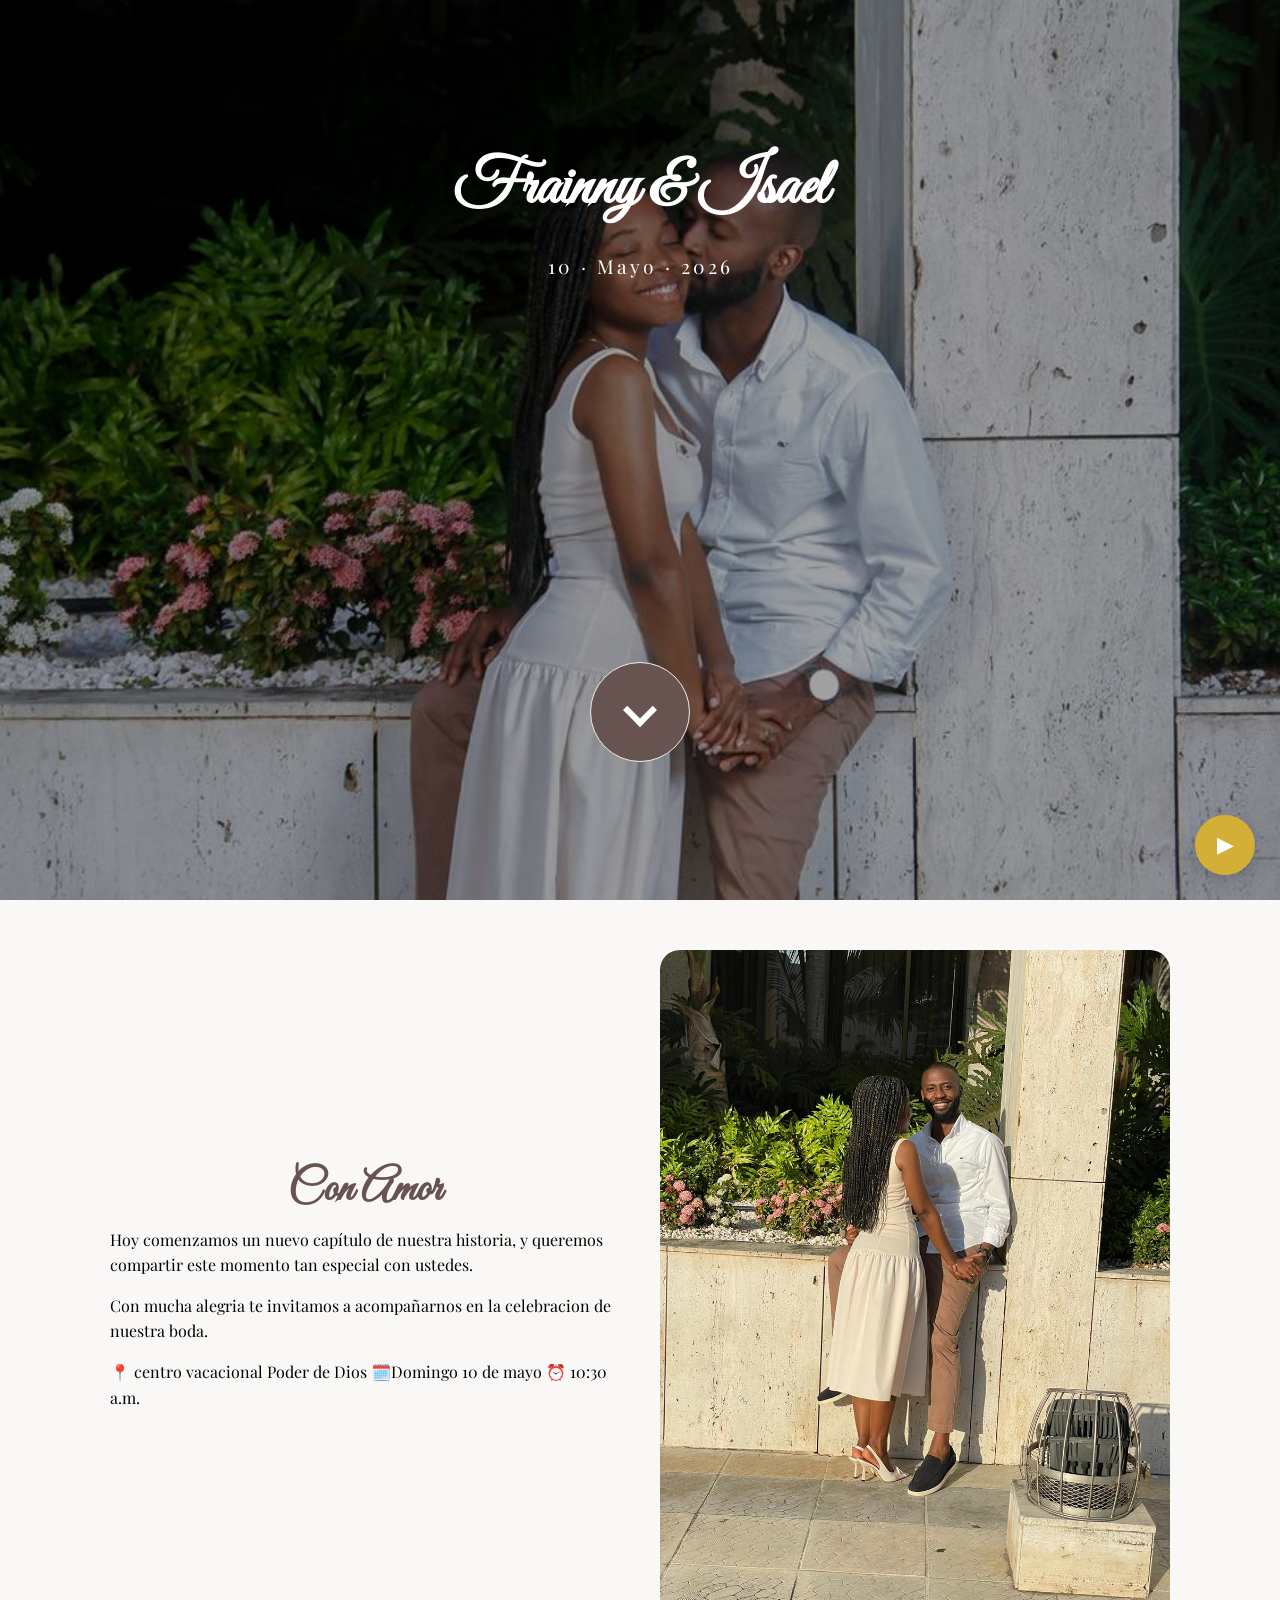
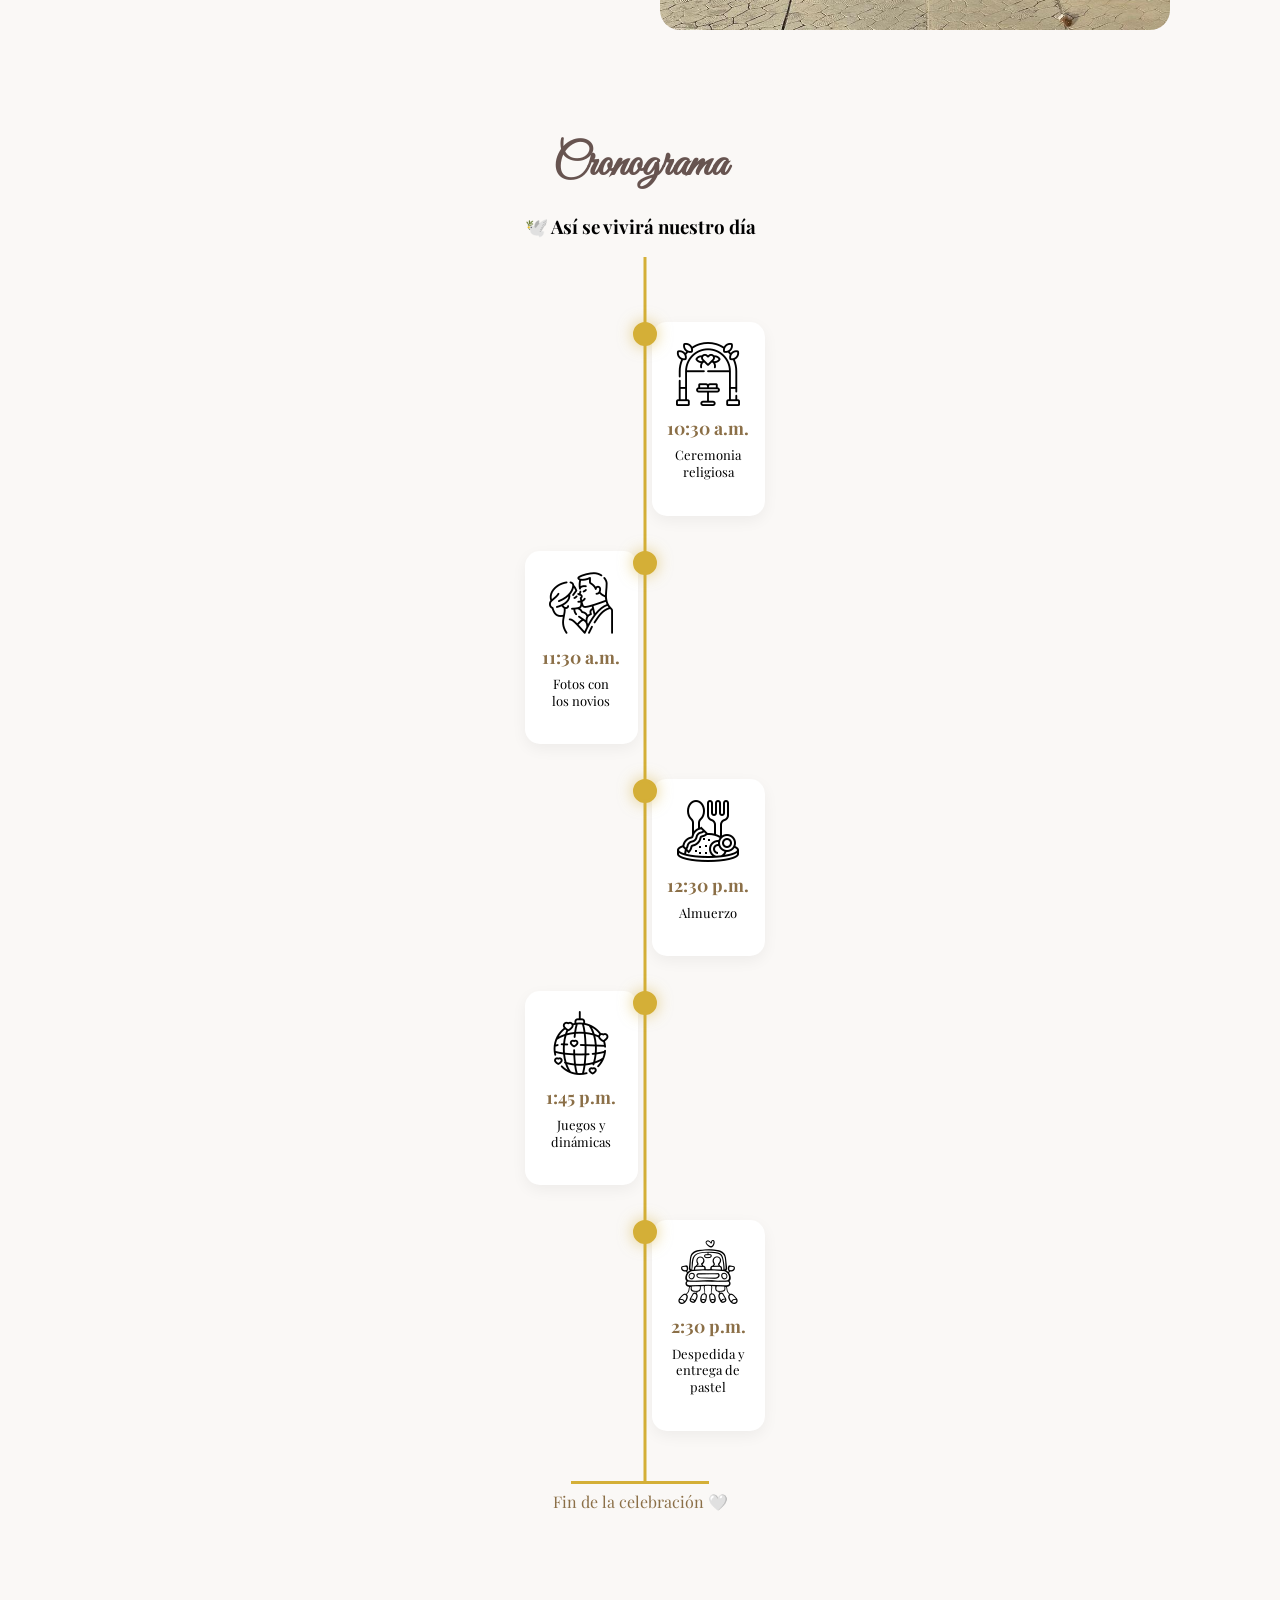
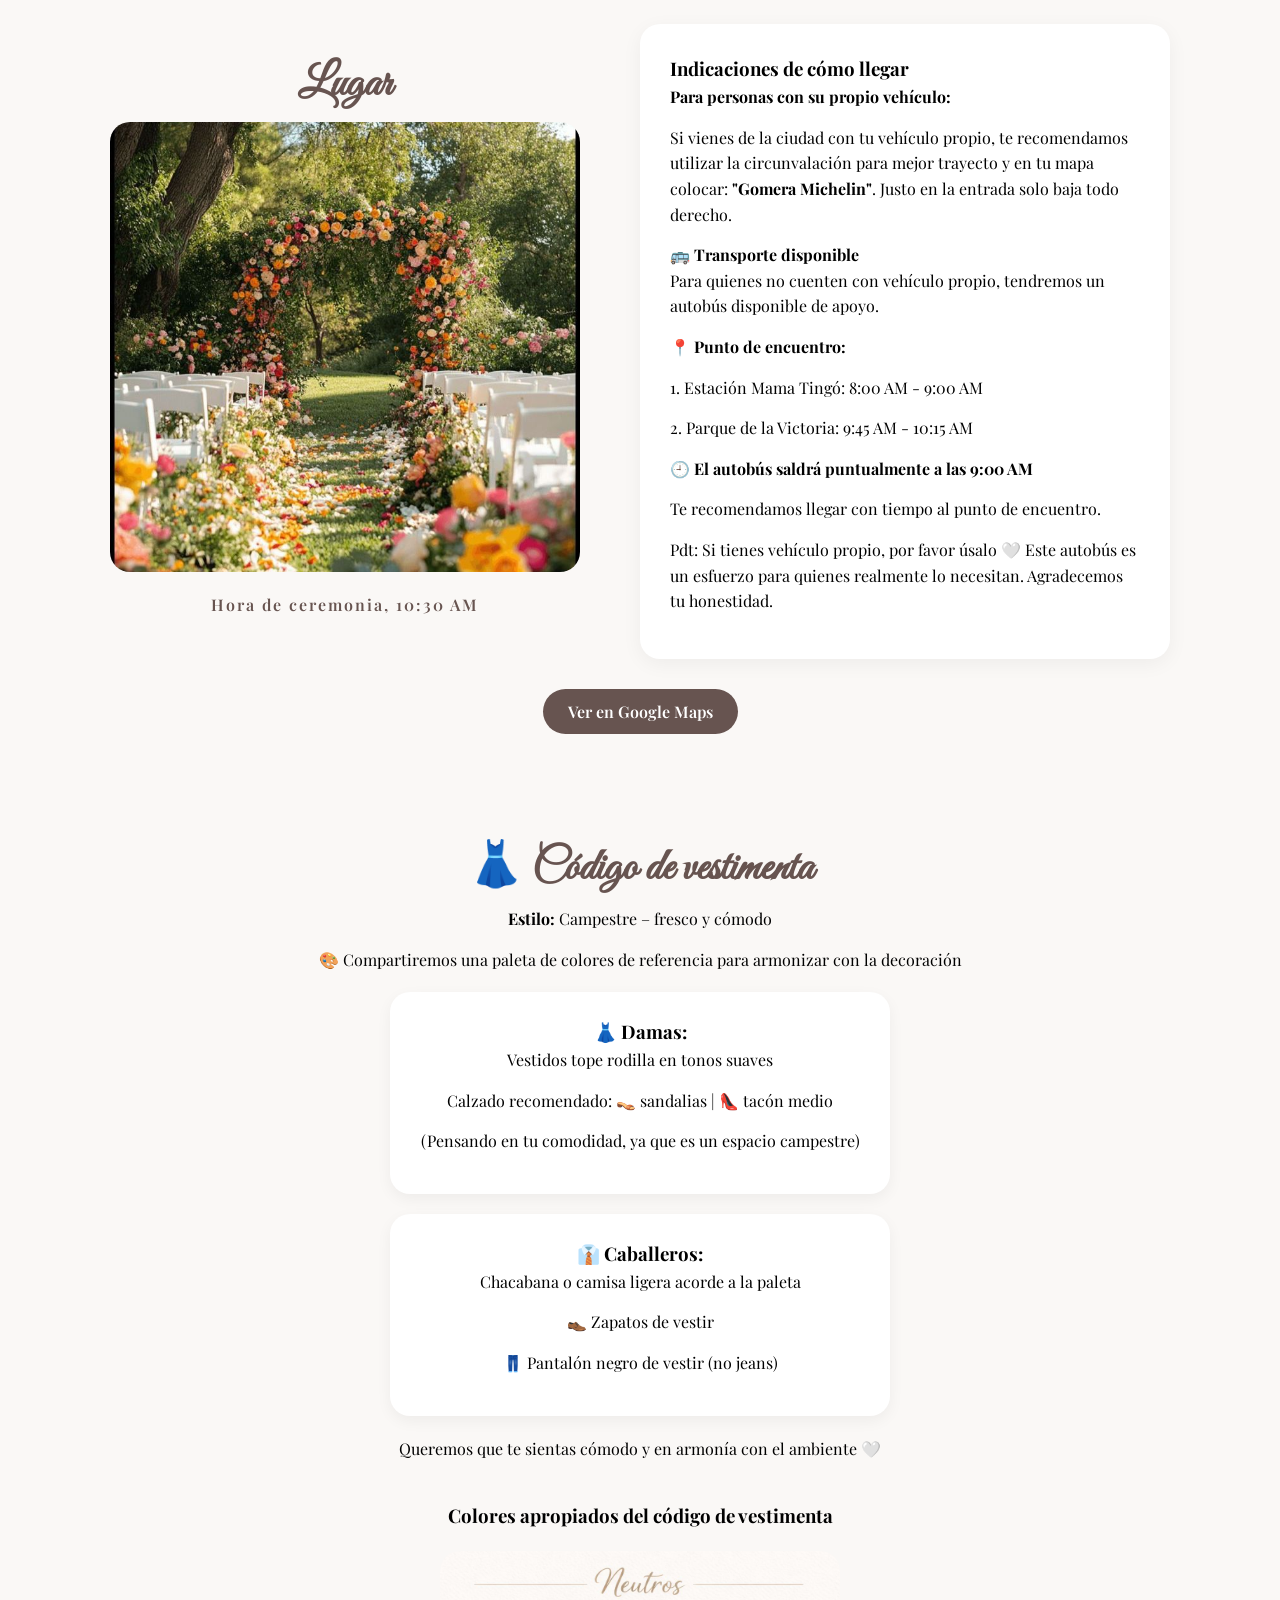
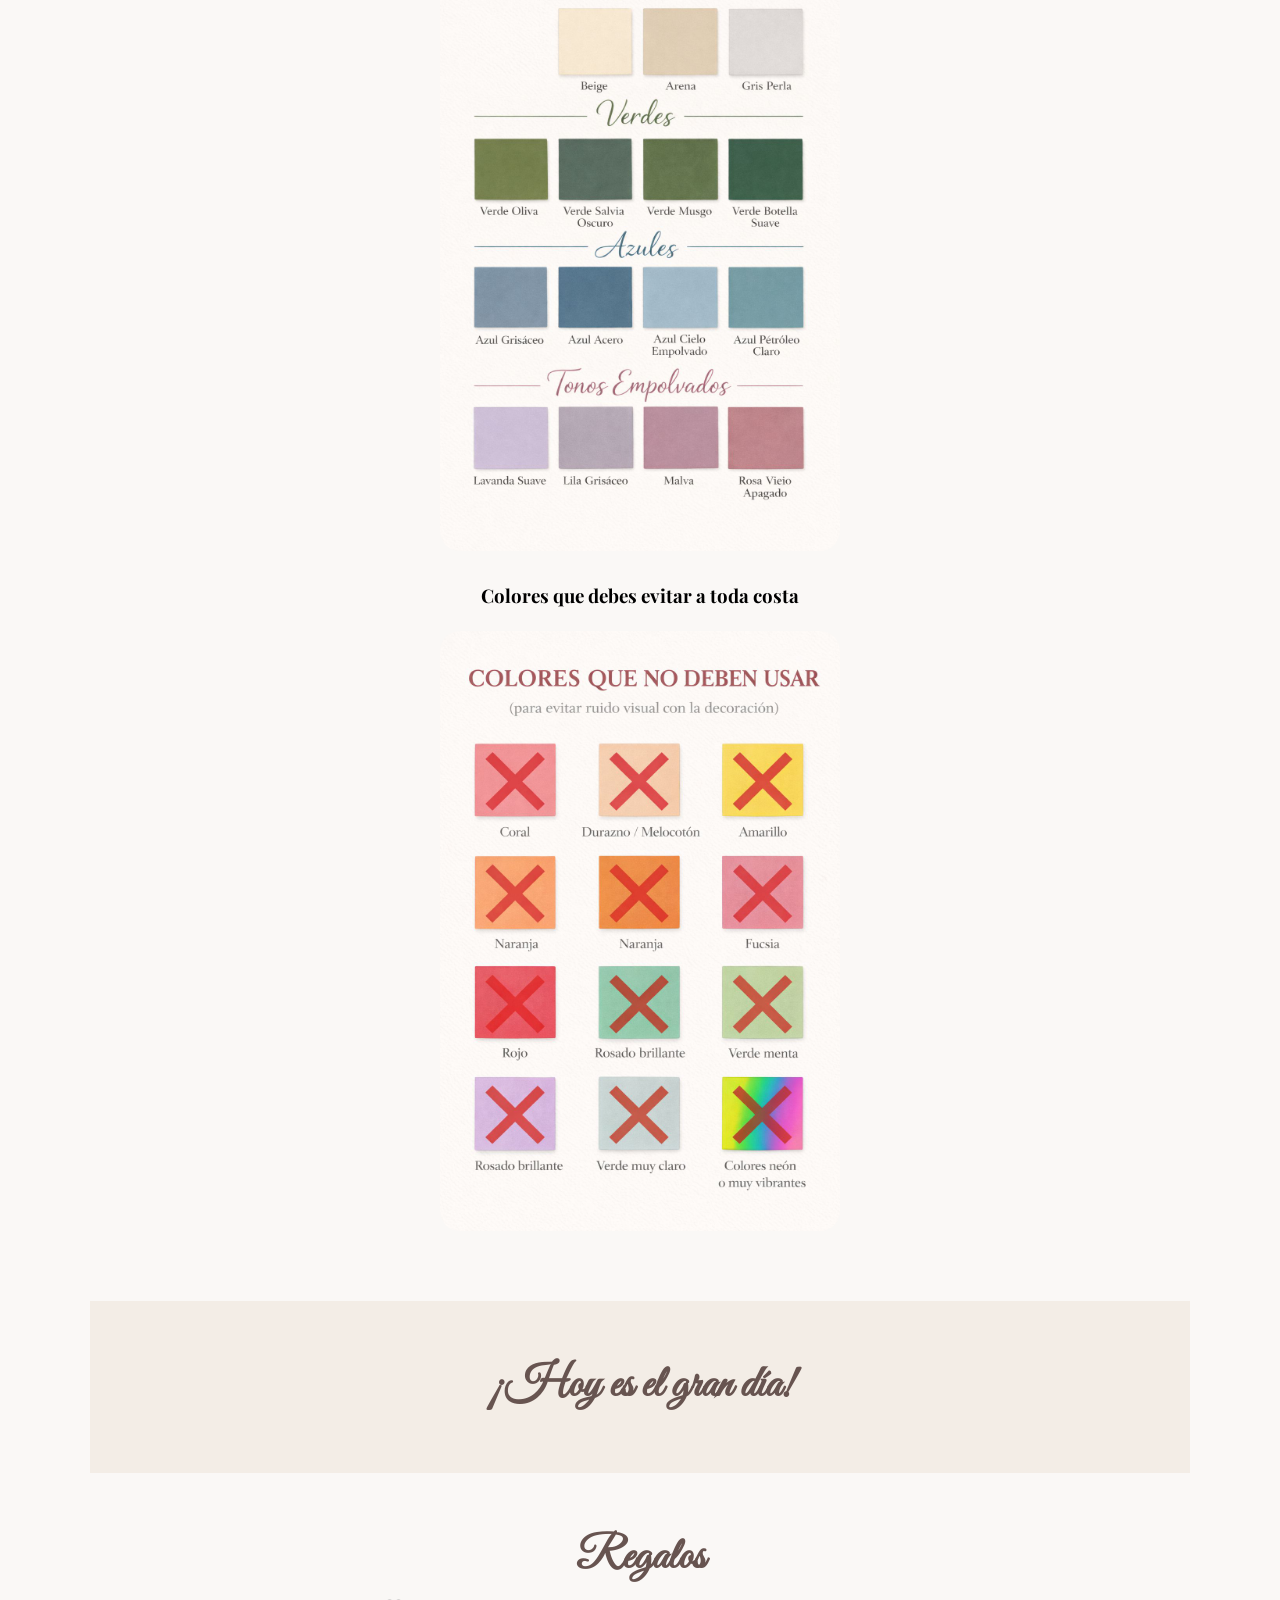
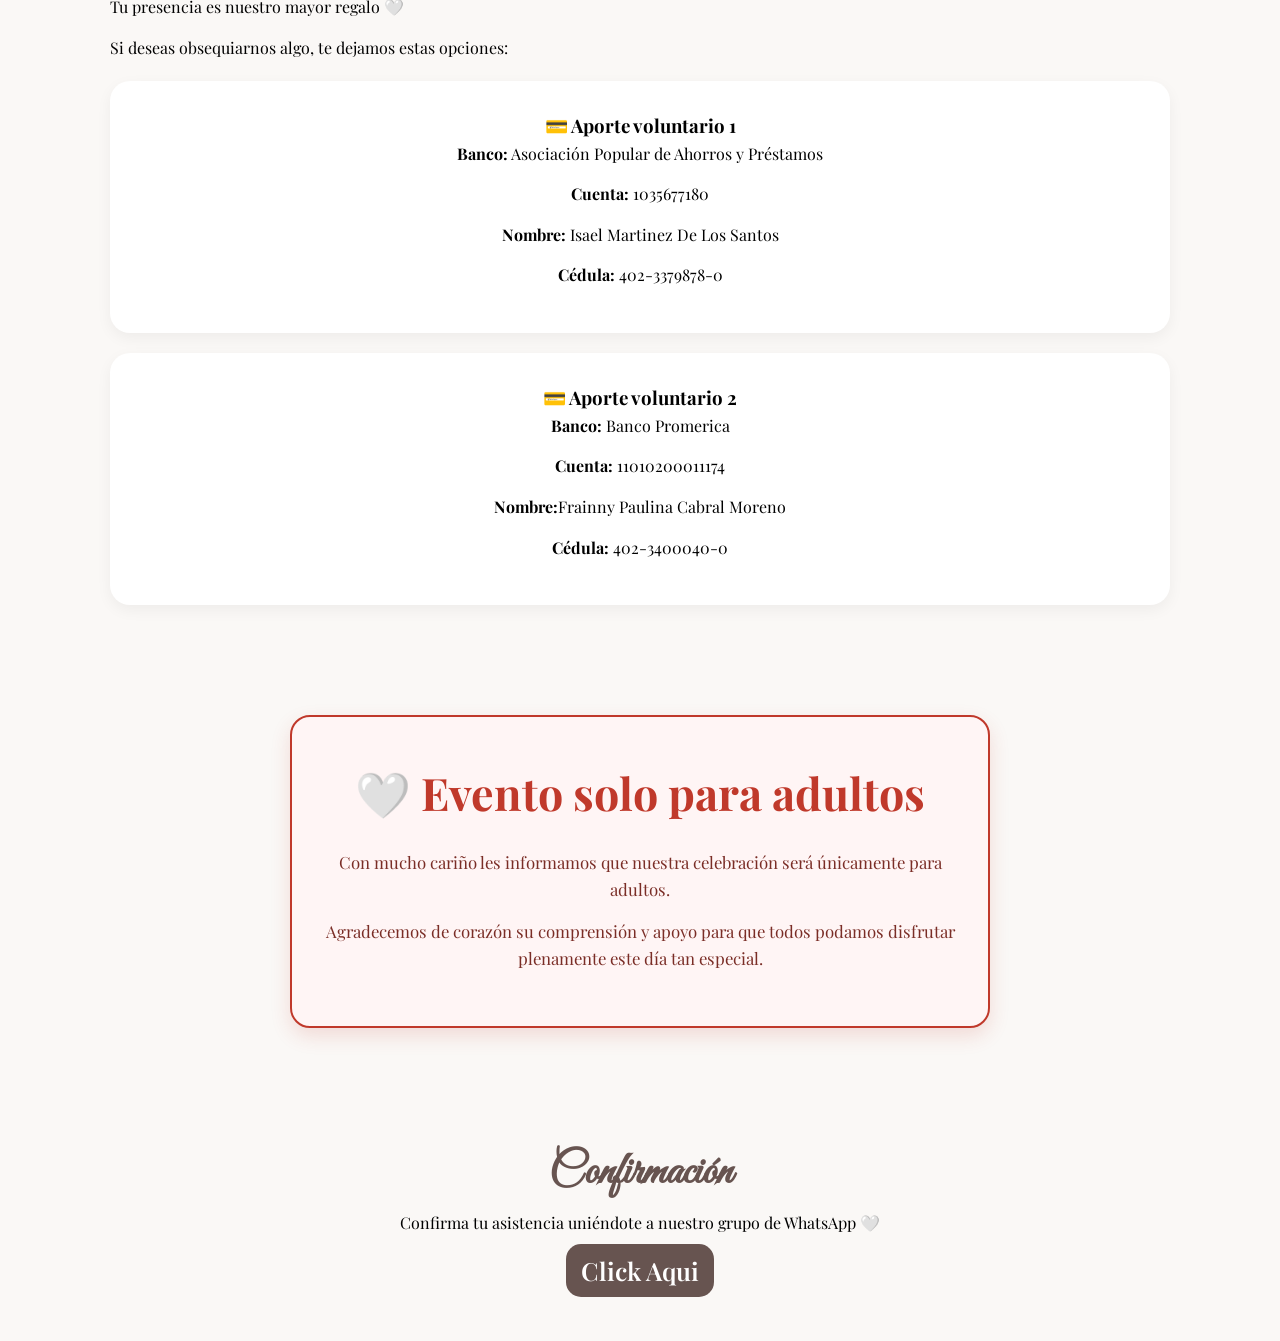
<file: docs/index.html>
<!DOCTYPE html>
<html lang="es">

<head>
    <meta charset="UTF-8">
    <meta name="viewport" content="width=device-width, initial-scale=1.0">
    <title>Charlot & Isael</title>

    <!-- Fuentes elegantes -->
    <link href="https://fonts.googleapis.com/css2?family=Playfair+Display:wght@400;600&family=Great+Vibes&display=swap"
        rel="stylesheet">

    <link rel="stylesheet" href="css/index.css">
</head>

<body>

    <!-- HERO -->
    <section class="hero">
        <img src="first.jpeg" alt="Fondo boda">

        <div class="overlay">
            <h1 class="names"><span>Frainny </span> <span> &</span> <span> Isael</span></h1>
            <p class="date">10 · Mayo · 2026</p>
            <a href="#mensaje" class="btn flecha"></a>
        </div>
    </section>

    <!-- MENSAJE -->
    <section id="mensaje" class="section mensaje">
        <div>
            <h2>Con Amor</h2>
            <p>
                Hoy comenzamos un nuevo capítulo de nuestra historia,
                y queremos compartir este momento tan especial con ustedes.
            </p>
            <p> Con mucha alegria te invitamos a acompañarnos en la celebracion de nuestra boda.</p>
            <p>📍 centro vacacional Poder de Dios
                🗓️Domingo 10 de mayo
                ⏰ 10:30 a.m.</p>
        </div>
        <div> <img src="second.jpeg" alt=""></div>
    </section>

    <!-- CEREMONIA -->

    <section class="section ceremonia">
        <h2>Cronograma</h2>

        <section class="section cronograma reveal" style="margin-top: -70px;">

            <h3 style="margin-bottom: 15px;">🕊️ Así se vivirá nuestro día</h3>

            <div class="timeline">

                <div class="timeline-item">
                    <div class="timeline-content">
                        <i><img class="icono-evento" src="arco-de-boda.png" alt=""></i>
                        <span class="hora-evento">10:30 a.m.</span>
                        <p>Ceremonia religiosa</p>
                    </div>
                </div>

                <div class="timeline-item">
                    <div class="timeline-content">
                        <i><img class="icono-evento" src="boda.png" alt=""></i>
                        <span class="hora-evento">11:30 a.m.</span>
                        <p>Fotos con los novios</p>
                    </div>
                </div>

                <div class="timeline-item">
                    <div class="timeline-content">
                        <i><img class="icono-evento" src="almuerzo.png" alt=""></i>
                        <span class="hora-evento">12:30 p.m.</span>
                        <p>Almuerzo</p>
                    </div>
                </div>

                <div class="timeline-item">
                    <div class="timeline-content">
                        <i><img class="icono-evento" src="bola-de-disco.png" alt=""></i>
                        <span class="hora-evento">1:45 p.m.</span>
                        <p>Juegos y dinámicas</p>
                    </div>
                </div>

                <div class="timeline-item">
                    <div class="timeline-content">
                        <i><img class="icono-evento" src="coche.png" alt=""></i>
                        <span class="hora-evento">2:30 p.m.</span>
                        <p>Despedida y entrega de pastel</p>
                    </div>
                </div>

                <!-- Final elegante -->
                <div class="timeline-end">
                    <span>Fin de la celebración 🤍</span>
                </div>

            </div>

        </section>



        <div class="ceremonia-contenido">

            <div class="foto-lugar">
                <h2>Lugar</h2>
                <img src="fourth.jpeg" alt="">
                <p class="hora">Hora de ceremonia, 10:30 AM</p>

            </div>

            <div class="indicaciones">
                <h3>Indicaciones de cómo llegar</h3>

                <p><strong>Para personas con su propio vehículo:</strong></p>
                <p>
                    Si vienes de la ciudad con tu vehículo propio, te recomendamos utilizar la circunvalación
                    para mejor trayecto y en tu mapa colocar: <strong>"Gomera Michelin"</strong>.
                    Justo en la entrada solo baja todo derecho.
                </p>

                <h4>🚌 Transporte disponible</h4>
                <p>
                    Para quienes no cuenten con vehículo propio,
                    tendremos un autobús disponible de apoyo.
                </p>

                <p><strong>📍 Punto de encuentro:</strong></p>
                <p>1. Estación Mama Tingó: 8:00 AM - 9:00 AM</p>
                <p>2. Parque de la Victoria: 9:45 AM - 10:15 AM</p>

                <p><strong>🕘 El autobús saldrá puntualmente a las 9:00 AM</strong></p>

                <p>
                    Te recomendamos llegar con tiempo al punto de encuentro.
                </p>

                <p class="nota">
                    Pdt: Si tienes vehículo propio, por favor úsalo 🤍
                    Este autobús es un esfuerzo para quienes realmente lo necesitan.
                    Agradecemos tu honestidad.
                </p>
            </div>

        </div>


        </div>
        <div>
            <a href="https://maps.app.goo.gl/HgWz9F57fKFWgqA27" class="mapa">
                Ver en Google Maps
            </a>
        </div>
    </section>

    <!-- VESTIMENTA -->
    <section class="section vestimenta">
        <h2>👗 Código de vestimenta</h2>

        <p><strong>Estilo:</strong> Campestre – fresco y cómodo</p>

        <p>
            🎨 Compartiremos una paleta de colores de referencia
            para armonizar con la decoración
        </p>

        <div class="bloque-vestimenta">
            <h3>👗 Damas:</h3>
            <p>Vestidos tope rodilla en tonos suaves</p>
            <p>Calzado recomendado: 👡 sandalias | 👠 tacón medio</p>
            <p>(Pensando en tu comodidad, ya que es un espacio campestre)</p>
        </div>

        <div class="bloque-vestimenta">
            <h3>👔 Caballeros:</h3>
            <p>Chacabana o camisa ligera acorde a la paleta</p>
            <p>👞 Zapatos de vestir</p>
            <p>👖 Pantalón negro de vestir (no jeans)</p>
        </div>

        <p class="cierre-vestimenta">
            Queremos que te sientas cómodo y en armonía
            con el ambiente 🤍
        </p>

        <div class="colores">
            <h3>Colores apropiados del código de vestimenta</h3>
            <img src="validcolors.jpeg" class="foto-colores"></img>

            <h3>Colores que debes evitar a toda costa</h3>
            <img src="invalidcolors.jpeg" class="foto-colores"></img>
        </div>
    </section>

    <!-- CUENTA REGRESIVA -->
    <section class="section contador">
        <h2>Faltan</h2>

        <div class="tiempo">

            <div class="bloque-tiempo">
                <span id="dias">00</span>
                <p>Días</p>
            </div>

            <div class="separador">:</div>

            <div class="bloque-tiempo">
                <span id="horas">00</span>
                <p>Horas</p>
            </div>

            <div class="separador">:</div>

            <div class="bloque-tiempo">
                <span id="minutos">00</span>
                <p>Min</p>
            </div>

            <div class="separador">:</div>

            <div class="bloque-tiempo">
                <span id="segundos">00</span>
                <p>Seg</p>
            </div>

        </div>
    </section>



    <section class="section regalos">
        <h2>Regalos</h2>

        <p>
            Tu presencia es nuestro mayor regalo 🤍
        </p>

        <p>
            Si deseas obsequiarnos algo,
            te dejamos estas opciones:
        </p>

        <div class="cuenta">
            <h3>💳 Aporte voluntario 1</h3>
            <p><strong>Banco:</strong> Asociación Popular de Ahorros y Préstamos</p>
            <p><strong>Cuenta:</strong> 1035677180</p>
            <p><strong>Nombre:</strong> Isael Martinez De Los Santos</p>
            <p><strong>Cédula:</strong> 402-3379878-0</p>
        </div>
        <div class="cuenta">
            <h3>💳 Aporte voluntario 2</h3>
            <p><strong>Banco:</strong> Banco Promerica</p>
            <p><strong>Cuenta:</strong> 11010200011174</p>
            <p><strong>Nombre:</strong>Frainny Paulina Cabral Moreno</p>
            <p><strong>Cédula:</strong> 402-3400040-0</p>
        </div>
    </section>

    <section class="section solo-adultos reveal">
        <div class="adultos-box">
            <h2>🤍 Evento solo para adultos</h2>

            <p>
                Con mucho cariño les informamos que nuestra celebración
                será únicamente para adultos.
            </p>

            <p>
                Agradecemos de corazón su comprensión y apoyo
                para que todos podamos disfrutar plenamente
                este día tan especial.
            </p>
        </div>
    </section>

    <section class="section confirmacion">
        <h2>Confirmación</h2>

        <p>
            Confirma tu asistencia uniéndote
            a nuestro grupo de WhatsApp 🤍
        </p>

        <a href="https://chat.whatsapp.com/Bf2ARZBvzJd2feGw3NR8mm?mode=gi_tss" target="_blank" class="btn btn-confirm">
            Click Aqui
        </a>
    </section>
    <!-- Audio -->
    <audio id="musicaFondo" loop>
        <source src="musica.mpeg" type="audio/mpeg">
    </audio>

    <!-- Botón flotante -->
    <button id="botonMusica" class="boton-musica">
        ▶
    </button>

    <script>
        // Fecha del evento (AÑO, MES-1, DIA, HORA, MINUTO)
        const fechaEvento = new Date(2026, 4, 10, 10, 30, 0).getTime();


        const intervalo = setInterval(() => {

            const ahora = new Date().getTime();
            const diferencia = fechaEvento - ahora;

            const dias = Math.floor(diferencia / (1000 * 60 * 60 * 24));
            const horas = Math.floor((diferencia % (1000 * 60 * 60 * 24)) / (1000 * 60 * 60));
            const minutos = Math.floor((diferencia % (1000 * 60 * 60)) / (1000 * 60));
            const segundos = Math.floor((diferencia % (1000 * 60)) / 1000);

            document.getElementById("dias").innerText = dias;
            document.getElementById("horas").innerText = horas;
            document.getElementById("minutos").innerText = minutos;
            document.getElementById("segundos").innerText = segundos;

            if (diferencia < 0) {
                clearInterval(intervalo);
                document.querySelector(".contador").innerHTML = "<h2>¡Hoy es el gran día!</h2>";
            }

        }, 1000);


        //----------------------------------------------------------------------------------------------

        const timelineItems = document.querySelectorAll('.timeline-item');
        const timelineEnd = document.querySelector('.timeline-end');

        window.addEventListener('scroll', () => {
            timelineItems.forEach(item => {
                const windowHeight = window.innerHeight;
                const elementTop = item.getBoundingClientRect().top;
                const visiblePoint = 100;

                if (elementTop < windowHeight - visiblePoint) {
                    item.classList.add('active');
                }
            });

            const endTop = timelineEnd.getBoundingClientRect().top;
            if (endTop < window.innerHeight - 100) {
                timelineEnd.classList.add('active');
            }
        });

        //-----------------------------------------------------------------------------------

        const audio = document.getElementById("musicaFondo");
        const boton = document.getElementById("botonMusica");
        // Toggle real
        boton.addEventListener("click", () => {

            if (audio.paused) {
                audio.play();
                boton.textContent = "🔊";
                boton.classList.remove("pausado");
            } else {
                audio.pause();
                boton.textContent = "▶";
                boton.classList.add("pausado");
            }

        });

    </script>
</body>

</html>
</file>
<file: docs/css/index.css>
/* =========================
   RESET GENERAL
========================= */
* {
    margin: 0;
    padding: 0;
    box-sizing: border-box;
}

html,
body {
    overflow-x: hidden;
}

html {
    scroll-behavior: smooth;
}

body {
    font-family: 'Playfair Display', serif;
    background: #faf8f6;
    line-height: 1.6;
    position: relative;


}


/*------------------------------------------------------------------*/

img {
    max-width: 100%;
    display: block;
}

/* =========================
   HERO
========================= */

.hero {
    position: relative;
    height: 100vh;
    overflow: hidden;
}

.hero img {
    width: 100%;
    height: 100%;
    object-fit: cover;
}

.overlay {
    position: absolute;
    inset: 0;
    background: rgba(0, 0, 0, 0.35);
    display: flex;
    flex-direction: column;
    justify-content: center;
    align-items: center;
    text-align: center;

    color: white;
    animation: fadeHero 2s ease forwards;
    opacity: 0;
}

@keyframes fadeHero {
    to {
        opacity: 1;
    }
}

.names {
    font-family: 'Great Vibes', cursive;
    font-size: 4rem;
    margin-bottom: 10px;
}

.names span {
    display: inline-block;
    opacity: 0;
    transform: translateY(20px);
    animation: slideUp 1.5s ease forwards;
}

.names span:nth-child(1) {
    animation-delay: 0.5s;
}

.names span:nth-child(2) {
    animation-delay: 1s;
}

.names span:nth-child(3) {
    animation-delay: 1.5s;
}

@keyframes slideUp {
    to {
        opacity: 1;
        transform: translateY(0);
    }
}

.date {
    font-size: 1.2rem;
    letter-spacing: 3px;
    margin-bottom: 20px;
}

.btn {
    background: #675450;
    font-size: 25px;
    color: white;

    text-decoration: none;

    transition: 0.3s ease;
    font-weight: 600;
    animation: float 3s ease-in-out infinite;
    margin-top: 40vh;
}

.flecha {
    width: 100px;
    height: 100px;
    border-radius: 50%;
    background: #675450;
    position: relative;
    display: inline-block;
    transition: 0.3s ease;
    animation: float 3s ease-in-out infinite;
    margin-top: 40vh;
    border: 1px solid #f3ede6;
}

.flecha::before {
    content: "";
    position: absolute;
    top: 35px;
    left: 50%;
    width: 18px;
    height: 18px;
    border-right: 6px solid white;
    border-bottom: 6px solid white;
    transform: translateX(-50%) rotate(45deg);

}

.flecha:hover {
    transform: translateY(5px);
}


@keyframes float {

    0%,
    100% {
        transform: translateY(0);
    }

    50% {
        transform: translateY(-5px);
    }
}

.btn:hover {
    background-color: #9c7152;
}

/* =========================
   SECCIONES GENERALES
========================= */


.section {
    padding: 50px 20px;
    max-width: 1100px;
    margin: auto;
}

.section h2 {
    text-align: center;
    font-family: 'Great Vibes', cursive;
    font-size: 2.8rem;
    margin-bottom: 0px;

}

.section p {
    margin-bottom: 15px;
}

/* =========================
   MENSAJE
========================= */

.mensaje {
    display: flex;
    gap: 40px;
    align-items: center;
    justify-content: center;
    flex-wrap: wrap;
}

.mensaje div {
    flex: 1 1 400px;
}

.mensaje img {
    border-radius: 20px;
    object-fit: cover;
}


/* =========================
   CEREMONIA MEJORADA
========================= */

.ceremonia {
    display: flex;
    flex-direction: column;
    gap: 30px;
    align-items: center;
    width: 90%;
}

.ceremonia-contenido {
    display: flex;
    gap: 60px;
    align-items: center;
    /* 👈 esto centra verticalmente */
}


.foto-lugar {
    flex: 1;
    display: flex;
    flex-direction: column;
    align-items: center;
    text-align: center;
}

.foto-lugar img {
    width: 100%;
    max-height: 450px;
    object-fit: cover;
    border-radius: 20px;
    margin-bottom: 20px;
}

/* =========================
   CEREMONIA RESPONSIVE CORRECTO
========================= */

@media (max-width: 1024px) {

    .ceremonia-contenido {
        flex-direction: column;
        gap: 40px;
    }

    .foto-lugar,
    .indicaciones {
        width: 100%;
    }

    .foto-lugar img {
        max-height: none;
        /* 👈 quitamos límite */
        height: auto;
    }

    .indicaciones {
        padding: 25px;
    }
}


/* Hora elegante */
.hora {
    font-size: 1.0rem;
    font-weight: 600;
    color: #675450;
    margin-bottom: 15px;
    letter-spacing: 2px;
}

/* Botón mapa elegante */
.mapa {
    display: inline-block;
    background: #675450;
    color: white;
    padding: 10px 25px;
    border-radius: 30px;
    text-decoration: none;
    /* 👈 elimina el azul */
    font-weight: 600;
    transition: 0.3s ease;
}

.mapa:hover {
    background: #6f5636;
    transform: translateY(-2px);
}

.indicaciones {
    flex: 1;
    background: #fff;
    padding: 30px;
    border-radius: 20px;
    box-shadow: 0 5px 20px rgba(0, 0, 0, 0.05);
}


/* =========================
   VESTIMENTA
========================= */

/* =========================
   VESTIMENTA
========================= */

.vestimenta {
    text-align: center;
}

/* Bloques Damas y Caballeros */
.bloque-vestimenta {
    background: white;
    padding: 25px;
    border-radius: 20px;
    margin: 20px auto;
    max-width: 500px;
    box-shadow: 0 5px 15px rgba(0, 0, 0, 0.05);
}

/* Contenedor colores */
.colores {
    margin-top: 40px;
}

/* Cada bloque de imagen + titulo */
.colores h3 {
    margin-top: 30px;
}

/* Imágenes controladas correctamente */
.foto-colores {
    width: 100%;
    max-width: 400px;
    height: auto;
    display: block;
    margin: 20px auto;
    border-radius: 20px;
}


/* =========================
   CONTADOR
========================= */
/* =========================
   CONTADOR NUEVO DISEÑO
========================= */

.contador {
    background: #f3ede6;
    text-align: center;
}

.tiempo {
    display: flex;
    justify-content: center;
    align-items: center;
    gap: 10px;
    flex-wrap: wrap;
}

/* Bloque individual */
.bloque-tiempo {
    display: flex;
    flex-direction: column;
    align-items: center;
}

/* Número */
.bloque-tiempo span {
    font-size: 1.7rem;
    font-weight: bold;
    color: #8b6f47;
    letter-spacing: 1px;
}

/* Texto debajo */
.bloque-tiempo p {
    font-size: 0.8rem;
    margin-top: 5px;
    color: #6f5c40;
    text-transform: uppercase;
    letter-spacing: 1px;
}

/* Separador : */
.separador {
    font-size: 2.0rem;
    font-weight: bold;
    color: #d4af37;
    margin-top: -15px;
}



/* =========================
   REGALOS
========================= */

.regalos .cuenta {
    background: white;
    padding: 30px;
    border-radius: 20px;
    margin-top: 20px;
    box-shadow: 0 5px 15px rgba(0, 0, 0, 0.05);
    text-align: center;
}

/* =========================
   CONFIRMACION
========================= */

.confirmacion {
    text-align: center;
}

.confirmacion .btn {
    margin-top: 20px;
}

.btn-confirm {
    padding: 10px 15px;
    border-radius: 15px;
    background-color: #675450;
}



/* =========================
   RESPONSIVE
========================= */

@media (max-width: 768px) {

    .names {
        font-size: 2.8rem;
    }

    .mensaje {
        flex-direction: column;
        text-align: center;
    }

    .tiempo {
        gap: 20px;
    }

    .section {
        padding: 60px 20px;
    }
}

h2 {

    color: #675450;

}





/*---------------------------------------------------------------------------------------------------------*/


/* =========================
   CRONOGRAMA
========================= */

/* =========================
   CRONOGRAMA
========================= */

.cronograma {
    text-align: center;
}

.timeline {
    position: relative;
    max-width: 700px;
    margin: auto;
    padding: 30px 0;
}

/* Línea vertical */
.timeline::before {
    content: '';
    position: absolute;
    left: 52%;
    top: 0;
    width: 3px;
    height: 95.2%;
    background: #d4af37;
    transform: translateX(-50%);
}

/* Cada item */
.timeline-item {
    position: relative;
    margin: 35px 0;
    opacity: 0;
    transform: translateY(40px);
    transition: 0.8s ease;
}

/* Activado al hacer scroll */
.timeline-item.active {
    opacity: 1;
    transform: translateY(0);
}

/* Punto */
.timeline-item::before {
    content: '';
    position: absolute;
    left: 52%;
    width: 18px;
    height: 18px;
    background: white;
    border: 3px solid #d4af37;
    border-radius: 50%;
    transform: translateX(-50%);
    top: 0;
    transition: 0.3s ease;
}

/* Punto activo */
.timeline-item.active::before {
    background: #d4af37;
    box-shadow: 0 0 15px rgba(212, 175, 55, 0.6);
}

/* Caja */
.timeline-content {
    background: white;
    padding: 20px 15px;
    border-radius: 15px;
    width: 49%;
    box-shadow: 0 5px 15px rgba(0, 0, 0, 0.05);

    display: flex;
    flex-direction: column;
    align-items: center;
    justify-content: center;
}

.icono-evento {
    width: 64px;
    height: 64px;
    object-fit: contain;
    margin-bottom: 8px;
}


.timeline-content i {
    text-align: center;
}

.timeline-item:nth-child(odd) .timeline-content {
    margin-left: 55%;
}

.timeline-item:nth-child(even) .timeline-content {
    margin-right: 55%;
}


/* Hora */
.hora-evento {
    font-weight: bold;
    color: #8b6f47;
    font-size: 1.1rem;
    white-space: nowrap;
    /* evita que se parta */
    margin-bottom: 5px;
}

.timeline-content p {
    font-size: 13px;
    text-align: center;
    max-width: 90%;
    line-height: 1.3;
}


/* =========================
   FINAL DEL TIMELINE
========================= */

.timeline-end {
    position: relative;
    margin-top: 50px;
    text-align: center;
    opacity: 0;
    transform: translateY(30px);
    transition: 0.8s ease;
}

.timeline-end.active {
    opacity: 1;
    transform: translateY(0);
}

/* Línea horizontal final */
.timeline-end::before {
    content: '';
    display: block;
    width: 60%;
    height: 2.5px;
    background: #d4af37;
    margin: 0 auto 5px auto;
}

.timeline-end span {
    font-family: 'Playfair Display', serif;
    font-size: 1.0rem;
    color: #8b6f47;
}


/*-----------------------------------------------------------------------------*/

/* =========================
   SOLO ADULTOS
========================= */

.solo-adultos {
    text-align: center;
    padding: 60px 20px;
}

.adultos-box {
    background: #fff5f5;
    border: 2px solid #c0392b;
    border-radius: 20px;
    padding: 40px 30px;
    max-width: 700px;
    margin: auto;
    box-shadow: 0 8px 20px rgba(192, 57, 43, 0.15);
}

.adultos-box h2 {
    color: #c0392b;
    font-family: 'Playfair Display', serif;
    margin-bottom: 20px;
}

.adultos-box p {
    color: #7a2d26;
    font-size: 1.05rem;
    margin-bottom: 15px;
}


/*--------------------------------------------------------------------------------------*/

/* =========================
   BOTÓN MÚSICA FLOTANTE
========================= */

.boton-musica {
    position: fixed;
    bottom: 25px;
    right: 25px;
    width: 60px;
    height: 60px;
    border-radius: 50%;
    border: none;
    cursor: pointer;

    background: #d4af37;
    color: white;
    font-size: 22px;

    box-shadow: 0 8px 20px rgba(0, 0, 0, 0.15);
    transition: all 0.3s ease;
    z-index: 999;
}

.boton-musica:hover {
    transform: scale(1.1);
    box-shadow: 0 10px 25px rgba(0, 0, 0, 0.25);
}

.boton-musica.pausado {
    background: #8b6f47;
}
</file>
